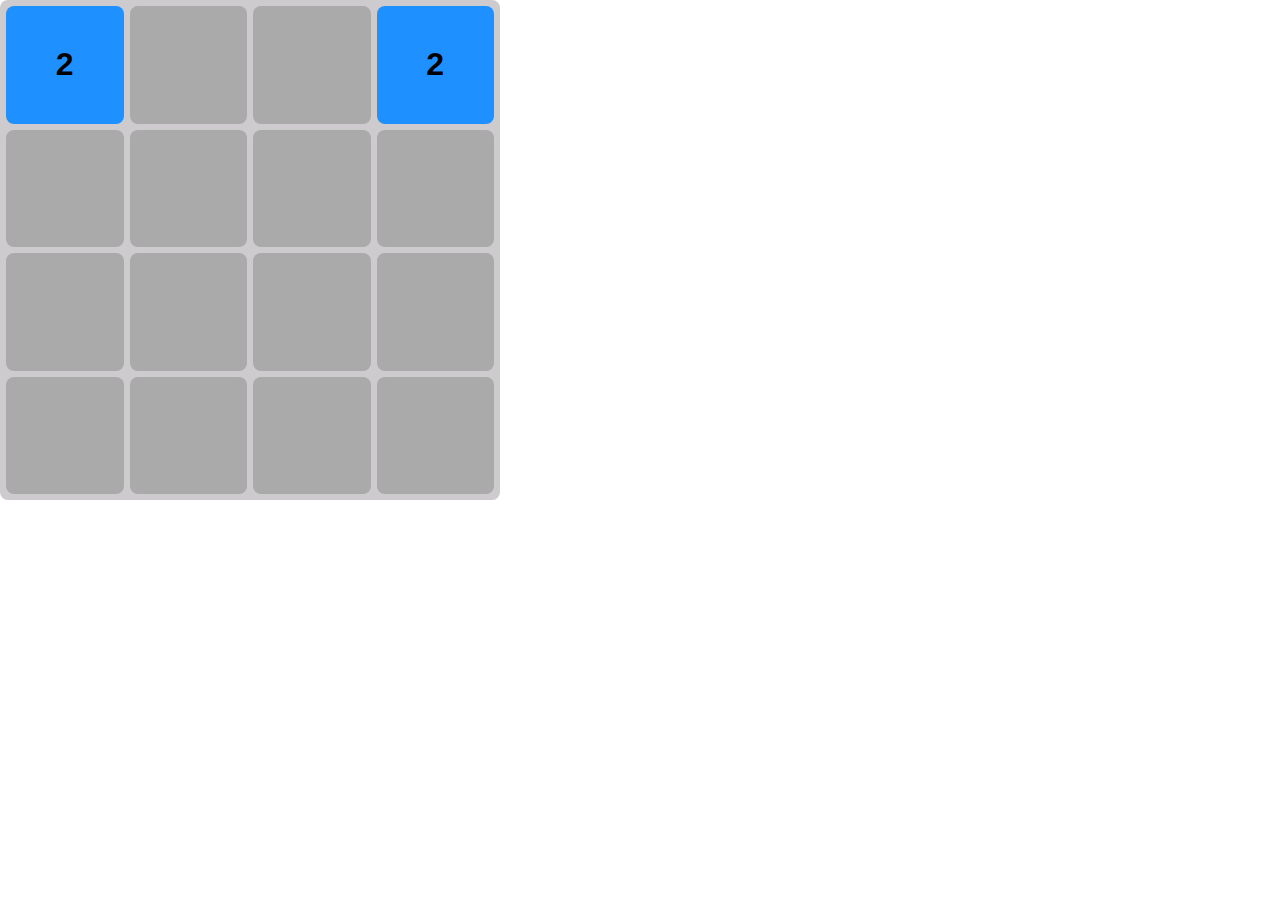
<file: index.html>
<!DOCTYPE html>
<html lang="en">
	<head>
		<meta charset="UTF-8" />
		<meta http-equiv="X-UA-Compatible" content="IE=edge" />
		<meta name="viewport" content="width=device-width, initial-scale=1.0" />
		<link rel="stylesheet" href="style.css" />
		<title>2048</title>
	</head>
	<body>
		<div id="game"></div>
	</body>
	<script src="script.js"></script>
</html>
</file>
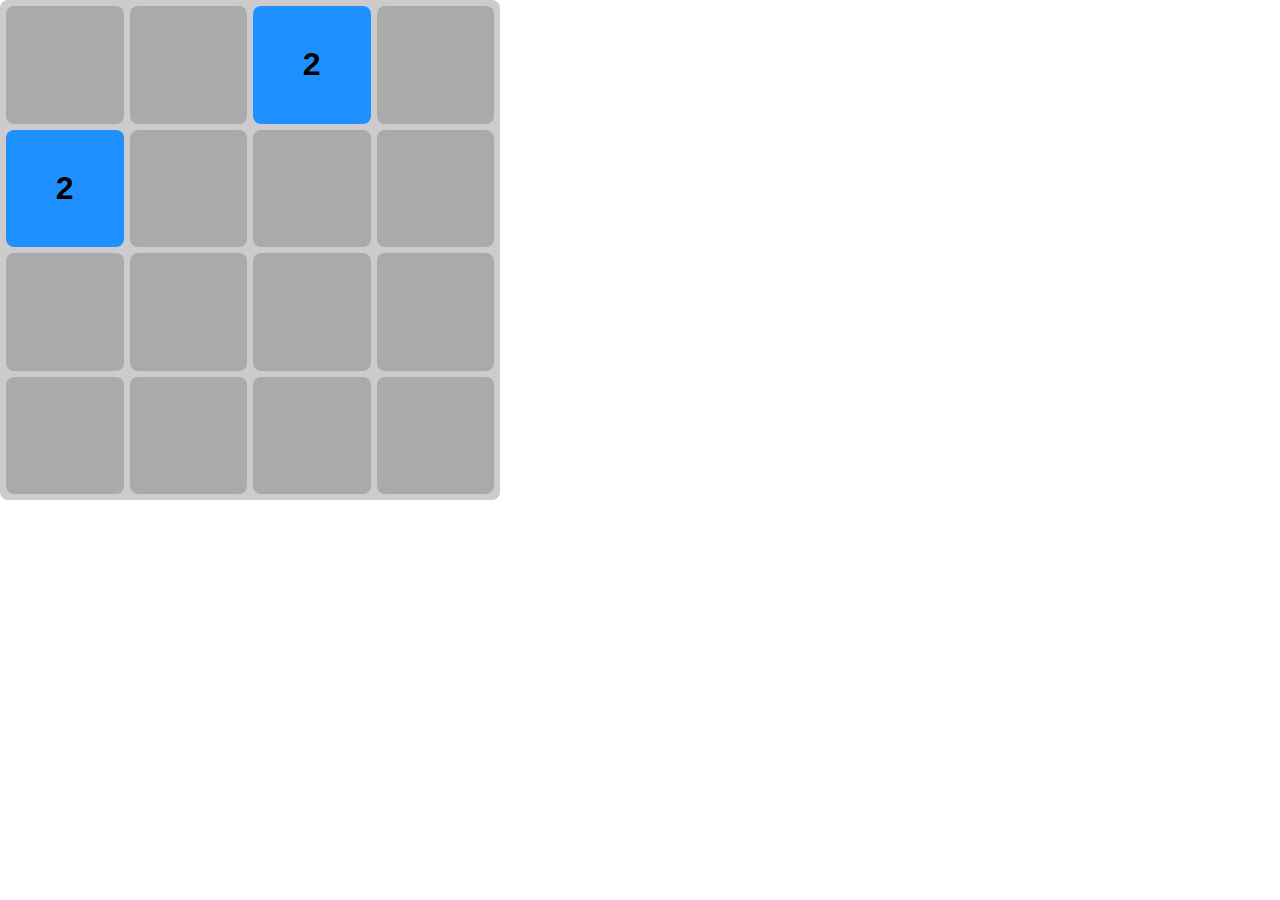
<file: v2.html>
<!DOCTYPE html>
<html lang="en">
	<head>
		<meta charset="UTF-8" />
		<meta http-equiv="X-UA-Compatible" content="IE=edge" />
		<meta name="viewport" content="width=device-width, initial-scale=1.0" />
		<link rel="stylesheet" href="style.css" />
		<script src="v2.js" defer></script>
		<title>2048</title>
	</head>
	<body>
		<div id="game"></div>
	</body>
</html>
</file>
<file: style.css>
* {
	box-sizing: border-box;
	padding: 0;
	margin: 0;
	font-family: Arial, Helvetica, sans-serif;
	font-size: 32px;
	font-weight: bold;
}

table {
	height: 500px;
	width: 500px;
	background-color: #cdcbcd;
	border-spacing: 6px;
	border-radius: 8px;
}

table tr td {
	height: 100px;
	width: 100px;
	background-color: #abaaab;
	border-radius: 8px;
	text-align: center;
}
</file>
